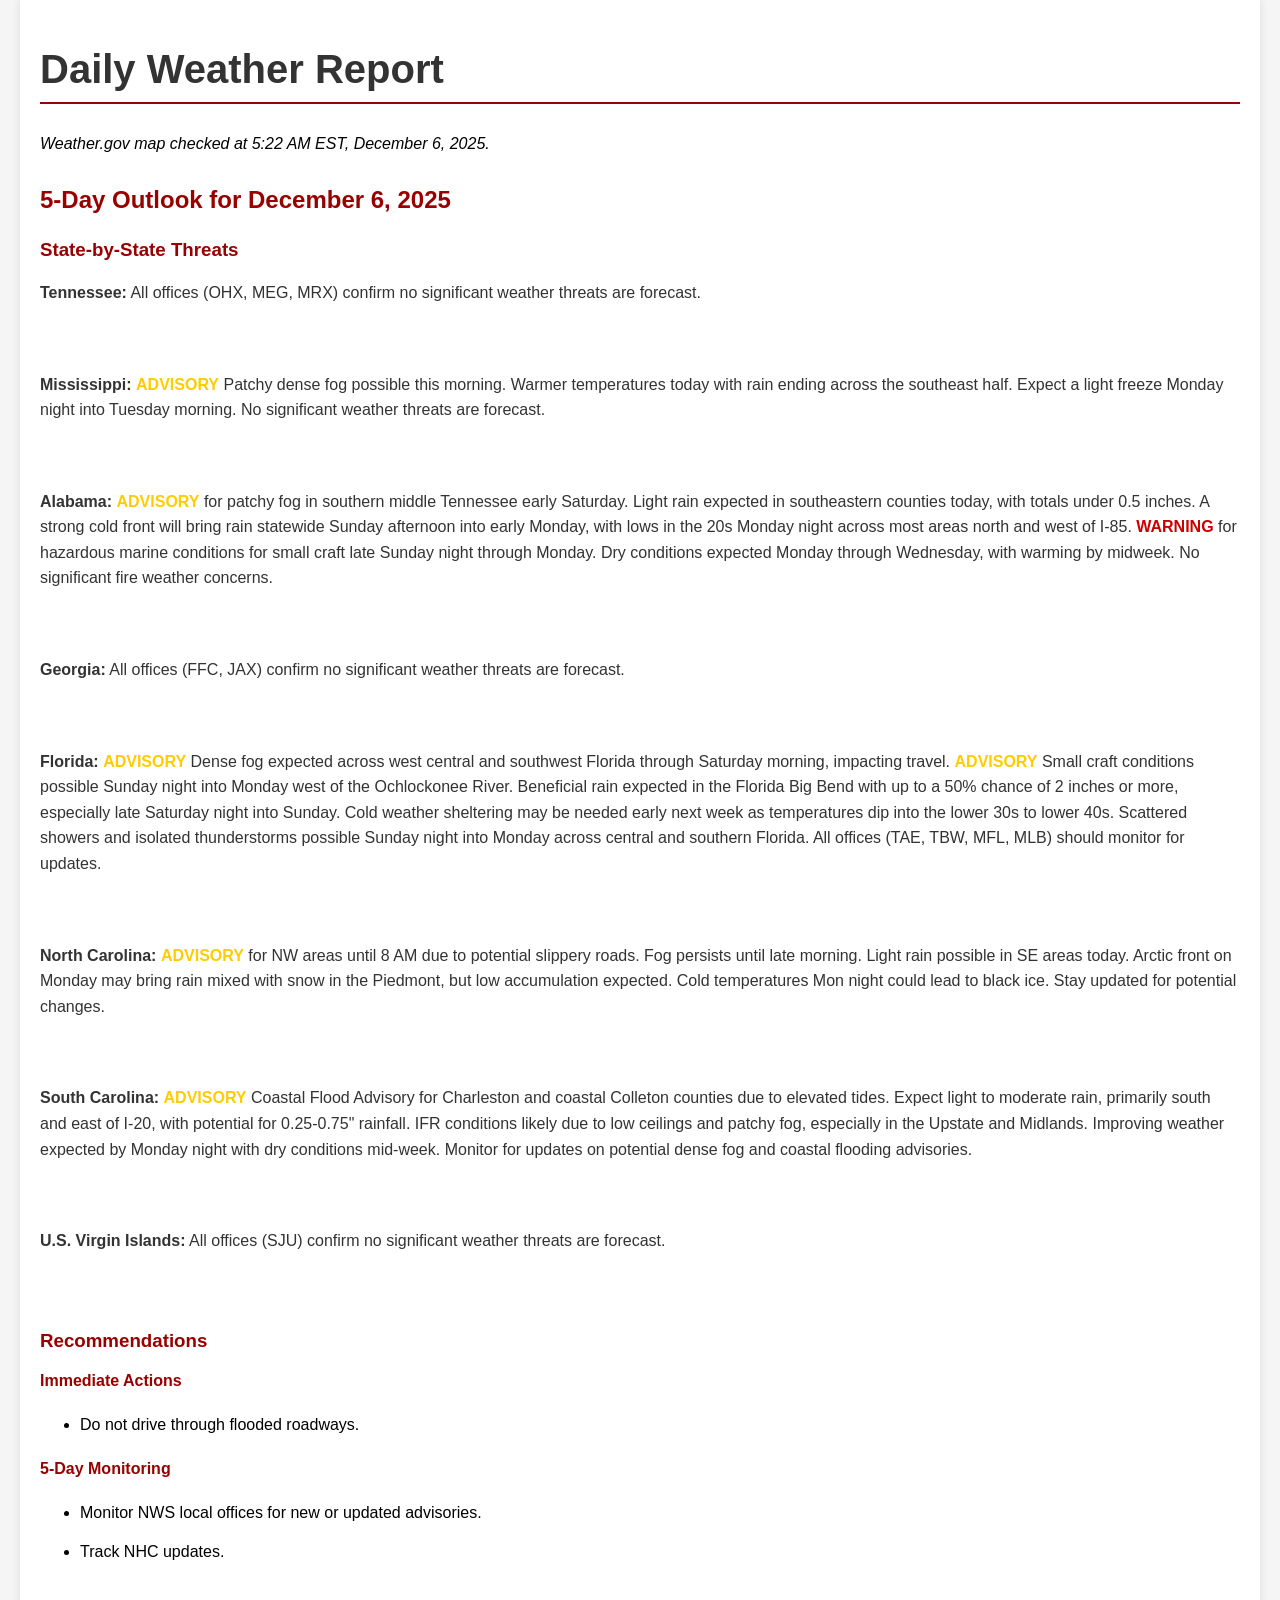
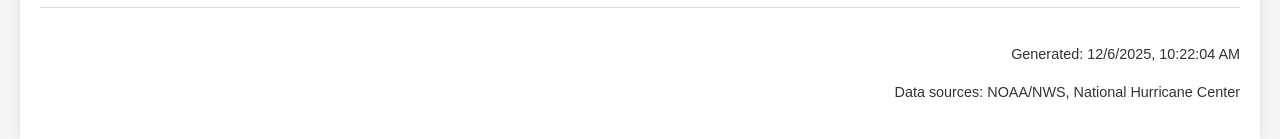
<file: docs/index.html>
<!DOCTYPE html>
<html lang="en">
<head>
    <meta charset="UTF-8">
    <meta name="viewport" content="width=device-width, initial-scale=1.0">
    <meta http-equiv="refresh" content="0; url=summary.html">
    <title>Weather Daily Report</title>
</head>
<body>
    <p>Redirecting to weather report...</p>
    <p>If not redirected, <a href="summary.html">click here</a>.</p>
</body>
</html>
</file>
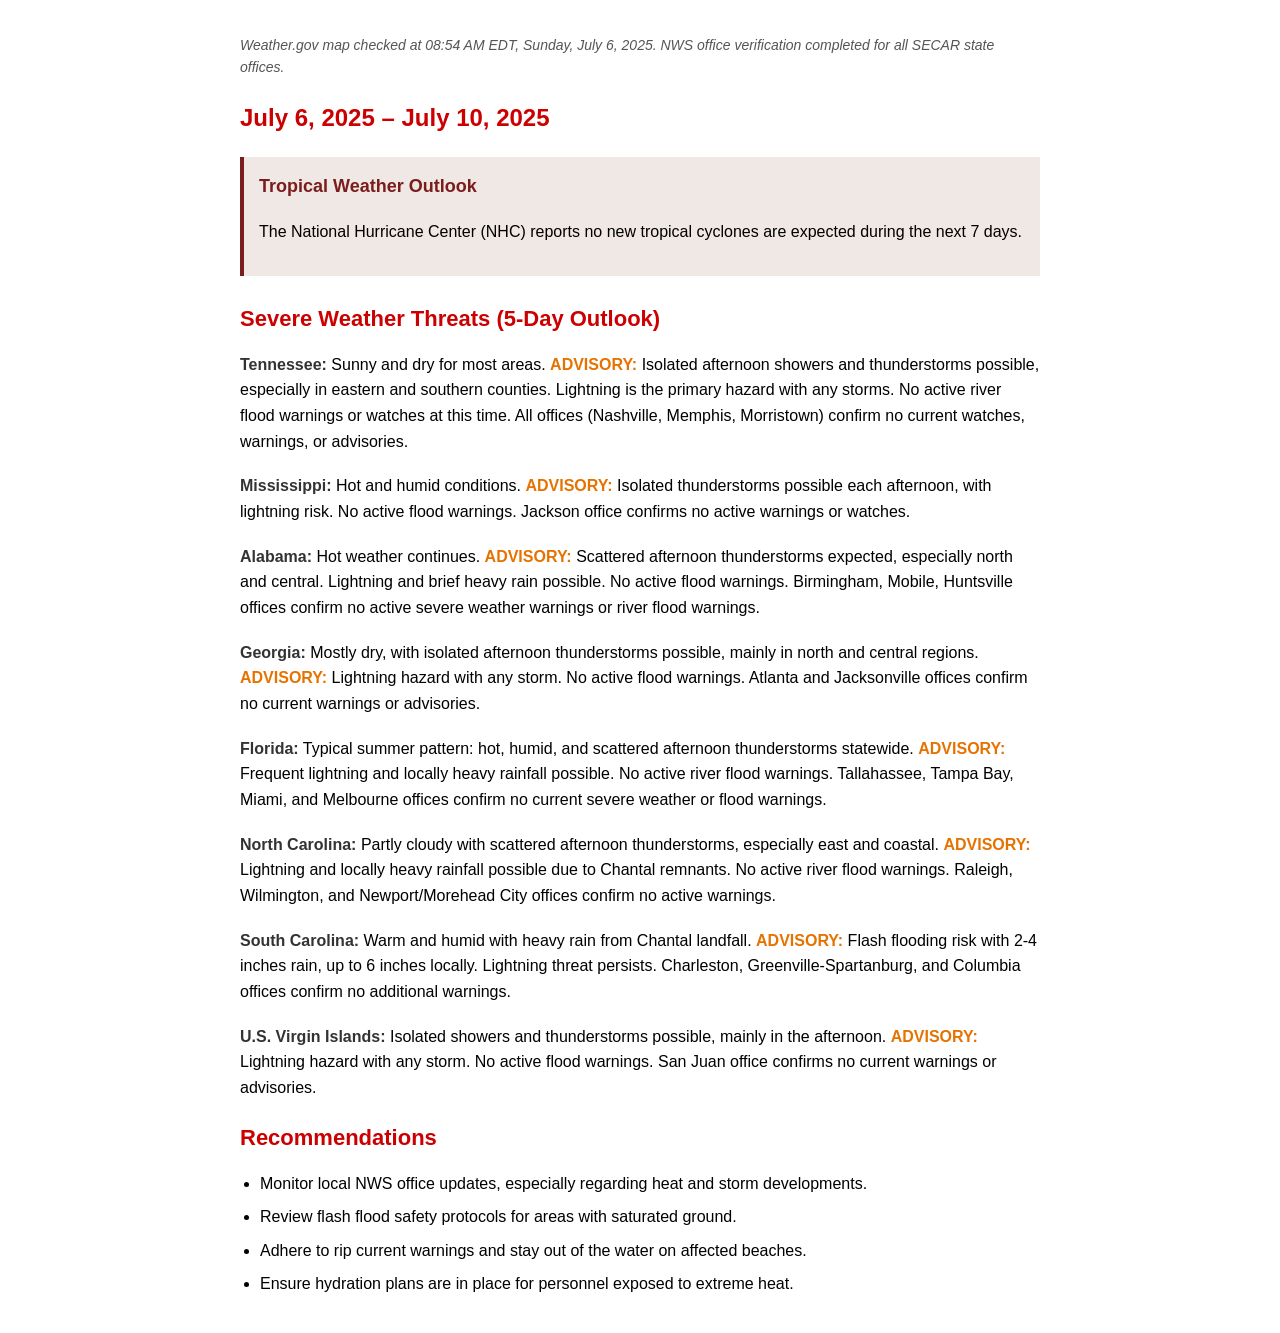
<file: weather-dail-report/weather-daily-report/output/index.html>
<!DOCTYPE html>
<html lang="en">
<head>
    <meta charset="UTF-8">
    <meta name="viewport" content="width=device-width, initial-scale=1.0">
    <title>Southeastern U.S. Daily Weather Report</title>
    <style>
        body {
            font-family: Arial, sans-serif;
            line-height: 1.6;
            margin: 0;
            padding: 20px;
            background-color: #fff;
        }
        .container {
            max-width: 800px;
            margin: auto;
        }
        .header-note {
            font-style: italic;
            color: #555;
            font-size: 14px;
            margin-bottom: 20px;
        }
        .date-range {
            color: #c00;
            font-weight: bold;
            font-size: 24px;
            margin-bottom: 20px;
        }
        .outlook-box {
            background-color: #f0e8e4;
            border-left: 4px solid #7a1d1d;
            padding: 15px;
            margin-bottom: 25px;
        }
        .outlook-box h3 {
            color: #7a1d1d;
            font-weight: bold;
            font-size: 18px;
            margin-top: 0;
        }
        .threats-header {
            color: #c00;
            font-weight: bold;
            font-size: 22px;
            border-bottom: none;
            margin-bottom: 15px;
        }
        .state-summary p {
            margin-bottom: 1.2em;
        }
        .state-summary strong {
            color: #333;
        }
        .advisory {
            color: #e67300;
            font-weight: bold;
        }
        em {
            color: #555;
            font-size: 0.9em;
        }
        .recommendations ul {
            list-style-type: disc;
            padding-left: 20px;
        }
        .recommendations li {
            margin-bottom: 8px;
        }

        /* Responsive styles for mobile devices */
        @media (max-width: 600px) {
            body {
                padding: 10px;
                font-size: 14px; /* Base font for mobile */
            }
            .header-note, .state-summary p, .recommendations li {
                font-size: 12px;
            }
            .date-range {
                font-size: 20px;
            }
            .threats-header {
                font-size: 18px;
            }
            .outlook-box h3 {
                font-size: 16px;
            }
        }
    </style>
</head>
<body>
    <div class="container">
        <p class="header-note">Weather.gov map checked at 08:54 AM EDT, Sunday, July 6, 2025. NWS office verification completed for all SECAR state offices.</p>

        <h2 class="date-range">July 6, 2025 – July 10, 2025</h2>

        <div class="outlook-box">
            <h3>Tropical Weather Outlook</h3>
            <p>The National Hurricane Center (NHC) reports no new tropical cyclones are expected during the next 7 days.</p>
        </div>

        <h2 class="threats-header">Severe Weather Threats (5-Day Outlook)</h2>

        <div class="state-summary">
            <p><strong>Tennessee:</strong> Sunny and dry for most areas. <span class="advisory">ADVISORY:</span> Isolated afternoon showers and thunderstorms possible, especially in eastern and southern counties. Lightning is the primary hazard with any storms. No active river flood warnings or watches at this time. All offices (Nashville, Memphis, Morristown) confirm no current watches, warnings, or advisories.</p>

            <p><strong>Mississippi:</strong> Hot and humid conditions. <span class="advisory">ADVISORY:</span> Isolated thunderstorms possible each afternoon, with lightning risk. No active flood warnings. Jackson office confirms no active warnings or watches.</p>
            
            <p><strong>Alabama:</strong> Hot weather continues. <span class="advisory">ADVISORY:</span> Scattered afternoon thunderstorms expected, especially north and central. Lightning and brief heavy rain possible. No active flood warnings. Birmingham, Mobile, Huntsville offices confirm no active severe weather warnings or river flood warnings.</p>

            <p><strong>Georgia:</strong> Mostly dry, with isolated afternoon thunderstorms possible, mainly in north and central regions. <span class="advisory">ADVISORY:</span> Lightning hazard with any storm. No active flood warnings. Atlanta and Jacksonville offices confirm no current warnings or advisories.</p>

            <p><strong>Florida:</strong> Typical summer pattern: hot, humid, and scattered afternoon thunderstorms statewide. <span class="advisory">ADVISORY:</span> Frequent lightning and locally heavy rainfall possible. No active river flood warnings. Tallahassee, Tampa Bay, Miami, and Melbourne offices confirm no current severe weather or flood warnings.</p>

            <p><strong>North Carolina:</strong> Partly cloudy with scattered afternoon thunderstorms, especially east and coastal. <span class="advisory">ADVISORY:</span> Lightning and locally heavy rainfall possible due to Chantal remnants. No active river flood warnings. Raleigh, Wilmington, and Newport/Morehead City offices confirm no active warnings.</p>

            <p><strong>South Carolina:</strong> Warm and humid with heavy rain from Chantal landfall. <span class="advisory">ADVISORY:</span> Flash flooding risk with 2-4 inches rain, up to 6 inches locally. Lightning threat persists. Charleston, Greenville-Spartanburg, and Columbia offices confirm no additional warnings.</p>
            
            <p><strong>U.S. Virgin Islands:</strong> Isolated showers and thunderstorms possible, mainly in the afternoon. <span class="advisory">ADVISORY:</span> Lightning hazard with any storm. No active flood warnings. San Juan office confirms no current warnings or advisories.</p>
        </div>

        <div class="recommendations">
            <h2 class="threats-header">Recommendations</h2>
            <ul>
                <li>Monitor local NWS office updates, especially regarding heat and storm developments.</li>
                <li>Review flash flood safety protocols for areas with saturated ground.</li>
                <li>Adhere to rip current warnings and stay out of the water on affected beaches.</li>
                <li>Ensure hydration plans are in place for personnel exposed to extreme heat.</li>
            </ul>
        </div>
    </div>
</body>
</html>
</file>
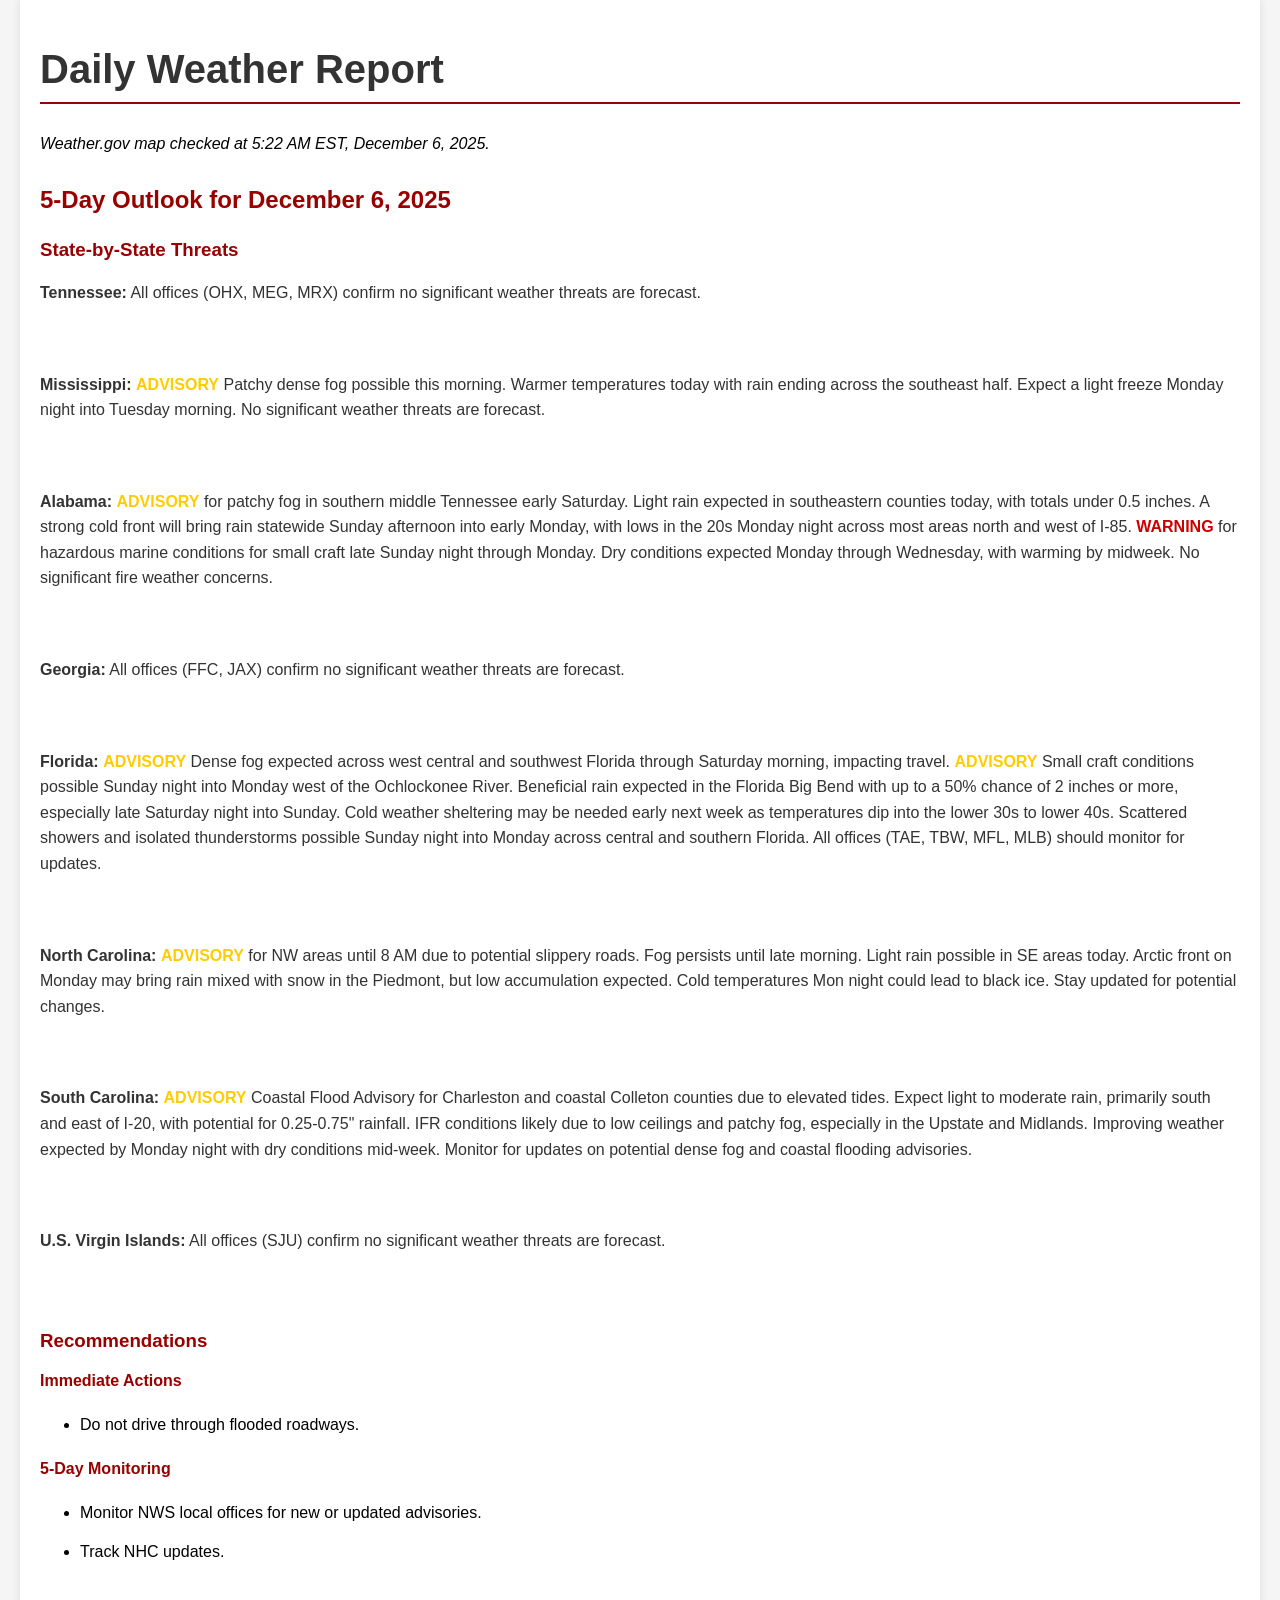
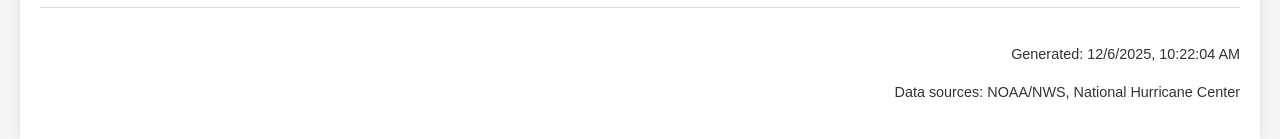
<file: docs/summary.html>
<!DOCTYPE html>
<html lang="en">
<head>
    <meta charset="UTF-8">
    <meta name="viewport" content="width=device-width, initial-scale=1.0">
    <title>Weather Report</title>
    <style>
        body {
            font-family: -apple-system, BlinkMacSystemFont, "Segoe UI", Roboto, "Helvetica Neue", Arial, sans-serif;
            background-color: #f5f5f5;
            margin: 0;
            padding: 0;
        }
        
        .container {
            max-width: 1200px;
            margin: 0 auto;
            padding: 20px;
            background-color: white;
            box-shadow: 0 0 10px rgba(0,0,0,0.1);
        }
        
        h1 {
            color: #333;
            border-bottom: 2px solid #990000;
            padding-bottom: 10px;
            font-size: 2.5rem;
        }
        
        h2 {
            color: #990000;
            margin-top: 30px;
        }
        
        h3 {
            color: #990000;
            margin-top: 25px;
        }
        
        h4 {
            color: #990000;
            margin-top: 20px;
        }
        
        p {
            line-height: 1.6;
            color: #333;
            margin: 15px 0;
        }
        
        ul {
            line-height: 1.8;
        }
        
        li {
            margin: 10px 0;
        }
        
        .alert-warning {
            color: #cc0000;
            font-weight: bold;
        }
        
        .alert-advisory {
            color: #ffcc00;
            font-weight: bold;
        }
        
        .tropical-outlook {
            background-color: #f0e8e4;
            border-left: 4px solid #7a1d1d;
            padding: 15px;
            margin-bottom: 20px;
        }
        
        .state-summary {
            margin: 20px 0;
            padding: 15px;
            background-color: #fafafa;
            border-left: 3px solid #990000;
        }
        
        @media (max-width: 768px) {
            .container {
                padding: 10px;
            }
            
            h1 {
                font-size: 2rem;
            }
            
            h2 {
                font-size: 1.5rem;
            }
            
            h3 {
                font-size: 1.3rem;
            }
        }
        
        .timestamp {
            text-align: right;
            color: #666;
            font-size: 0.9rem;
            margin-top: 40px;
            padding-top: 20px;
            border-top: 1px solid #ddd;
        }
    </style>
</head>
<body>
    <div class="container">
        <h1>Daily Weather Report</h1>
        
        
<p style="color:#000000; font-style:italic;">Weather.gov map checked at 5:22 AM EST, December 6, 2025.</p>
<h2 style="color:#990000; font-weight:bold;">5-Day Outlook for December 6, 2025</h2>
<h3 style="color:#990000; font-weight:bold;">State-by-State Threats</h3><p><strong>Tennessee:</strong> All offices (OHX, MEG, MRX) confirm no significant weather threats are forecast.</p><br><br><p><strong>Mississippi:</strong> <span style="color:#ffcc00; font-weight:bold;">ADVISORY</span> Patchy dense fog possible this morning. Warmer temperatures today with rain ending across the southeast half. Expect a light freeze Monday night into Tuesday morning. No significant weather threats are forecast.</p><br><br><p><strong>Alabama:</strong> <span style="color:#ffcc00; font-weight:bold;">ADVISORY</span> for patchy fog in southern middle Tennessee early Saturday. Light rain expected in southeastern counties today, with totals under 0.5 inches. A strong cold front will bring rain statewide Sunday afternoon into early Monday, with lows in the 20s Monday night across most areas north and west of I-85. <span style="color:#cc0000; font-weight:bold;">WARNING</span> for hazardous marine conditions for small craft late Sunday night through Monday. Dry conditions expected Monday through Wednesday, with warming by midweek. No significant fire weather concerns.</p><br><br><p><strong>Georgia:</strong> All offices (FFC, JAX) confirm no significant weather threats are forecast.</p><br><br><p><strong>Florida:</strong> <span style="color:#ffcc00; font-weight:bold;">ADVISORY</span> Dense fog expected across west central and southwest Florida through Saturday morning, impacting travel. <span style="color:#ffcc00; font-weight:bold;">ADVISORY</span> Small craft conditions possible Sunday night into Monday west of the Ochlockonee River. Beneficial rain expected in the Florida Big Bend with up to a 50% chance of 2 inches or more, especially late Saturday night into Sunday. Cold weather sheltering may be needed early next week as temperatures dip into the lower 30s to lower 40s. Scattered showers and isolated thunderstorms possible Sunday night into Monday across central and southern Florida. All offices (TAE, TBW, MFL, MLB) should monitor for updates.</p><br><br><p><strong>North Carolina:</strong> <span style="color:#ffcc00; font-weight:bold;">ADVISORY</span> for NW areas until 8 AM due to potential slippery roads. Fog persists until late morning. Light rain possible in SE areas today. Arctic front on Monday may bring rain mixed with snow in the Piedmont, but low accumulation expected. Cold temperatures Mon night could lead to black ice. Stay updated for potential changes.</p><br><br><p><strong>South Carolina:</strong> <span style="color:#ffcc00; font-weight:bold;">ADVISORY</span> Coastal Flood Advisory for Charleston and coastal Colleton counties due to elevated tides. Expect light to moderate rain, primarily south and east of I-20, with potential for 0.25-0.75" rainfall. IFR conditions likely due to low ceilings and patchy fog, especially in the Upstate and Midlands. Improving weather expected by Monday night with dry conditions mid-week. Monitor for updates on potential dense fog and coastal flooding advisories.</p><br><br><p><strong>U.S. Virgin Islands:</strong> All offices (SJU) confirm no significant weather threats are forecast.</p><br><br>
<h3 style="color:#990000; font-weight:bold;">Recommendations</h3>
<h4 style="color:#990000; font-weight:bold;">Immediate Actions</h4>
<ul><li>Do not drive through flooded roadways.</li></ul>
<h4 style="color:#990000; font-weight:bold;">5-Day Monitoring</h4>
<ul><li>Monitor NWS local offices for new or updated advisories.</li><li>Track NHC updates.</li></ul>

        
        <div class="timestamp">
            <p>Generated: <span id="timestamp"></span></p>
            <p>Data sources: NOAA/NWS, National Hurricane Center</p>
        </div>
    </div>
    
    <script>
        // Set the timestamp
        const timestamp = new Date(1765016524 * 1000);
        document.getElementById('timestamp').textContent = timestamp.toLocaleString();
    </script>
</body>
</html>
</file>
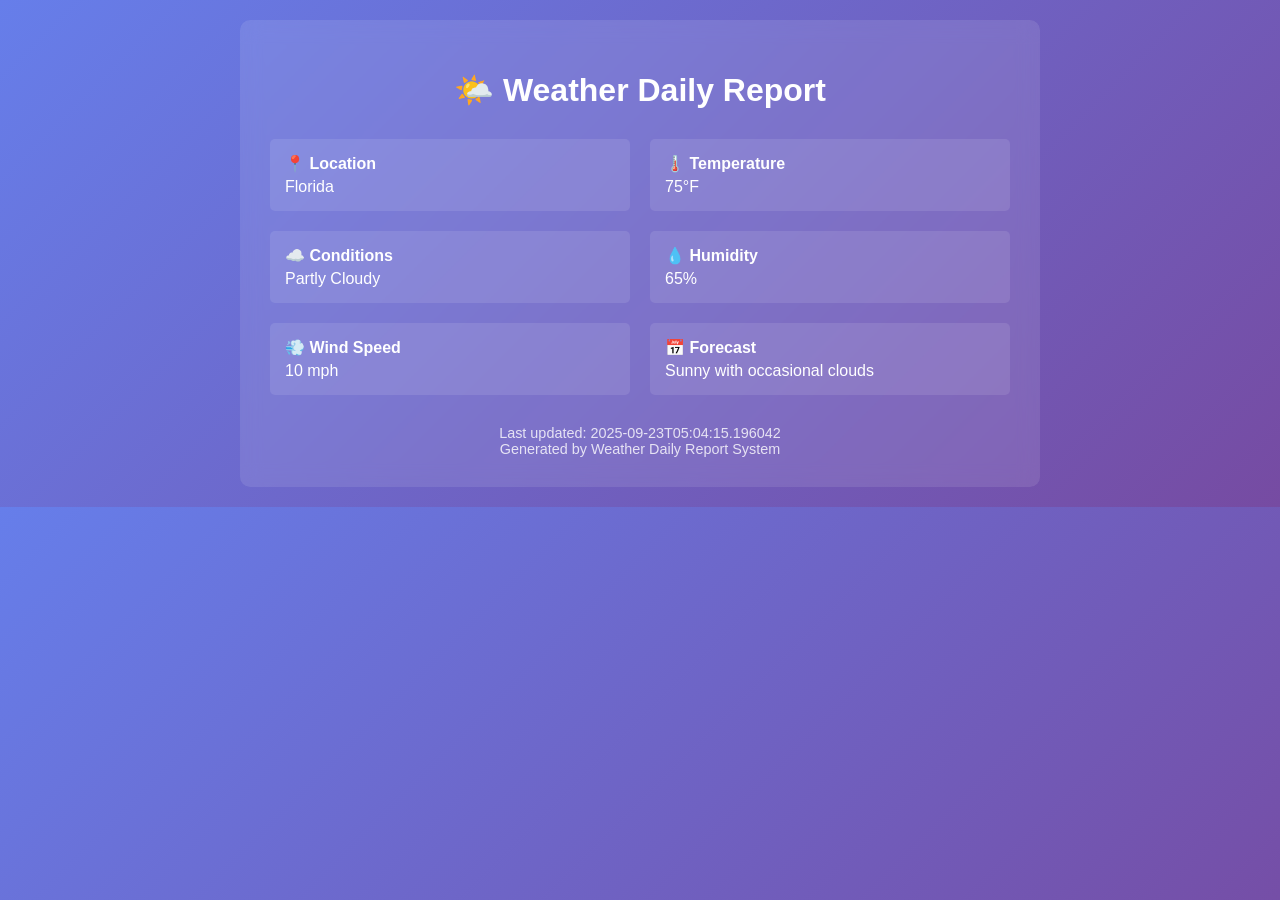
<file: output/summary.html>
<!DOCTYPE html>
    <html lang="en">
    <head>
        <meta charset="UTF-8">
        <meta name="viewport" content="width=device-width, initial-scale=1.0">
        <title>Weather Daily Report</title>
        <style>
            body {
                font-family: Arial, sans-serif;
                max-width: 800px;
                margin: 0 auto;
                padding: 20px;
                background: linear-gradient(135deg, #667eea 0%, #764ba2 100%);
                color: white;
            }
            .container {
                background: rgba(255, 255, 255, 0.1);
                border-radius: 10px;
                padding: 30px;
                backdrop-filter: blur(10px);
            }
            h1 {
                text-align: center;
                margin-bottom: 30px;
            }
            .weather-info {
                display: grid;
                grid-template-columns: 1fr 1fr;
                gap: 20px;
                margin: 20px 0;
            }
            .info-item {
                background: rgba(255, 255, 255, 0.1);
                padding: 15px;
                border-radius: 5px;
            }
            .info-label {
                font-weight: bold;
                margin-bottom: 5px;
            }
            .footer {
                text-align: center;
                margin-top: 30px;
                font-size: 0.9em;
                opacity: 0.8;
            }
        </style>
    </head>
    <body>
        <div class="container">
            <h1>🌤️ Weather Daily Report</h1>
            <div class="weather-info">
                <div class="info-item">
                    <div class="info-label">📍 Location</div>
                    <div>Florida</div>
                </div>
                <div class="info-item">
                    <div class="info-label">🌡️ Temperature</div>
                    <div>75°F</div>
                </div>
                <div class="info-item">
                    <div class="info-label">☁️ Conditions</div>
                    <div>Partly Cloudy</div>
                </div>
                <div class="info-item">
                    <div class="info-label">💧 Humidity</div>
                    <div>65%</div>
                </div>
                <div class="info-item">
                    <div class="info-label">💨 Wind Speed</div>
                    <div>10 mph</div>
                </div>
                <div class="info-item">
                    <div class="info-label">📅 Forecast</div>
                    <div>Sunny with occasional clouds</div>
                </div>
            </div>
            <div class="footer">
                Last updated: 2025-09-23T05:04:15.196042<br>
                Generated by Weather Daily Report System
            </div>
        </div>
    </body>
    </html>
</file>
